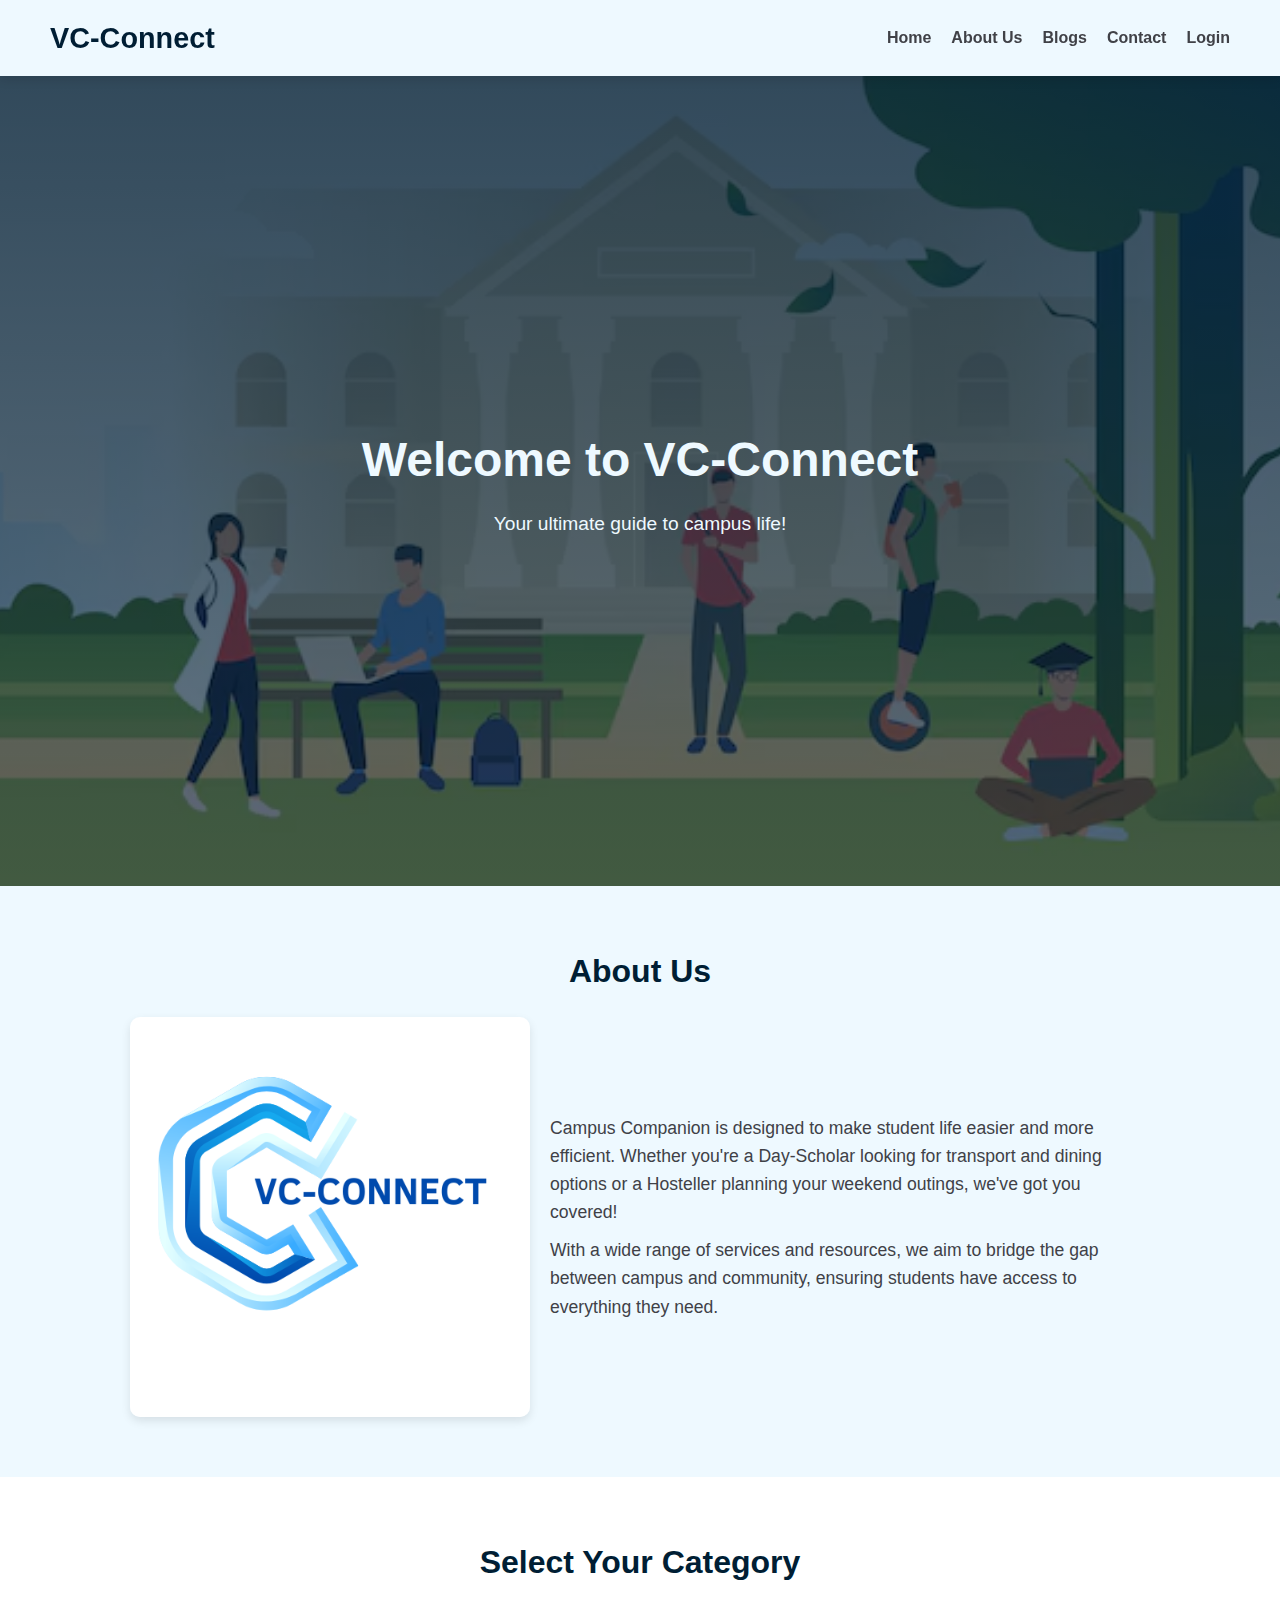
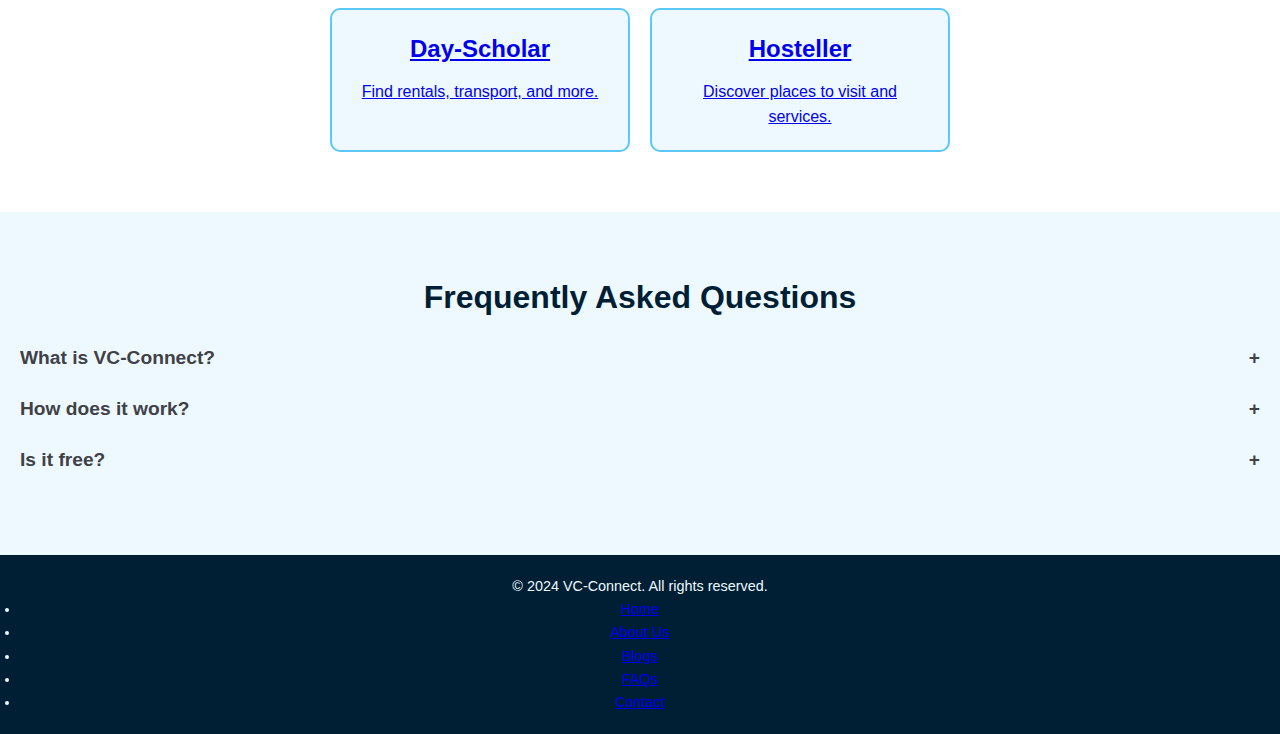
<file: index.html>
<!DOCTYPE html>
<html lang="en">
<head>
    <meta charset="UTF-8">
    <meta name="viewport" content="width=device-width, initial-scale=1.0">
    <title>VC-Connect</title>
    <link rel="stylesheet" href="styles.css">
    <link rel="stylesheet" href="https://cdnjs.cloudflare.com/ajax/libs/font-awesome/6.0.0/css/all.min.css">
    <link rel="shortcut icon" href="VC logo.png" type="image/x-icon">
</head>
<body>
    <!-- Navbar -->
    <header>
        <nav class="navbar">
            <div class="logo">
                <h1>VC-Connect</h1>
            </div> 
            <ul class="nav-links">
                <li><a href="index.html">Home</a></li>
                <li><a href="about-us.html">About Us</a></li>
                <li><a href="blogs.html">Blogs</a></li>
                <li><a href="contact-us.html">Contact</a></li>
                <li><a href="login.html">Login</a></li>
            </ul>
        </nav>
    </header>

    <!-- Hero Section -->
    <section id="home" class="hero">
        <div class="hero-content">
            <h1 class="fade-in">Welcome to VC-Connect</h1>
            <p>Your ultimate guide to campus life!</p>
        </div>
    </section>

    <!-- About Us Section -->
    <section id="about" class="about-us">
        <h2>About Us</h2>
        <div class="about-content">
            <img src="vc logo.png" alt="About Us Image">
            <div class="about-text">
                <p>
                    Campus Companion is designed to make student life easier and more efficient.
                    Whether you're a Day-Scholar looking for transport and dining options or a Hosteller
                    planning your weekend outings, we've got you covered!
                </p>
                <p>
                    With a wide range of services and resources, we aim to bridge the gap between
                    campus and community, ensuring students have access to everything they need.
                </p>
            </div>
        </div>
    </section>

    <!-- Features Section -->
    <section class="features">
        <h2>Select Your Category</h2>
        <div class="options-container">
            <a href="day-scholar.html" class="option">
                <h3>Day-Scholar</h3>
                <p>Find rentals, transport, and more.</p>
            </a>
            <a href="hosteller.html" class="option">
                <h3>Hosteller</h3>
                <p>Discover places to visit and services.</p>
            </a>
        </div>
    </section>
    

    <!-- FAQs Section -->
    <section id="faqs" class="faqs">
        <h2>Frequently Asked Questions</h2>
        <div class="faq-item">
            <h3 onclick="toggleFAQ(this)">What is VC-Connect? <span>+</span></h3>
            <p class="faq-answer">VC-Connect is a platform that helps students navigate their campus life efficiently.</p>
        </div>
        <div class="faq-item">
            <h3 onclick="toggleFAQ(this)">How does it work? <span>+</span></h3>
            <p class="faq-answer">Simply choose your category (Day-Scholar or Hosteller), and we’ll guide you to relevant resources.</p>
        </div>
        <div class="faq-item">
            <h3 onclick="toggleFAQ(this)">Is it free? <span>+</span></h3>
            <p class="faq-answer">Yes, Campus Companion is completely free for students.</p>
        </div>
    </section>

    <!-- Footer -->
    <footer>
        <p>&copy; 2024 VC-Connect. All rights reserved.</p>
        <ul>
            <li><a href="index.html">Home</a></li>
            <li><a href="about-us.html">About Us</a></li>
            <li><a href="blogs.html">Blogs</a></li>
            <li><a href="faqs.html">FAQs</a></li>
            <li><a href="contact.html">Contact</a></li>
        </ul>
    </footer>

    <script src="script.js"></script>
</body>
</html>
</file>
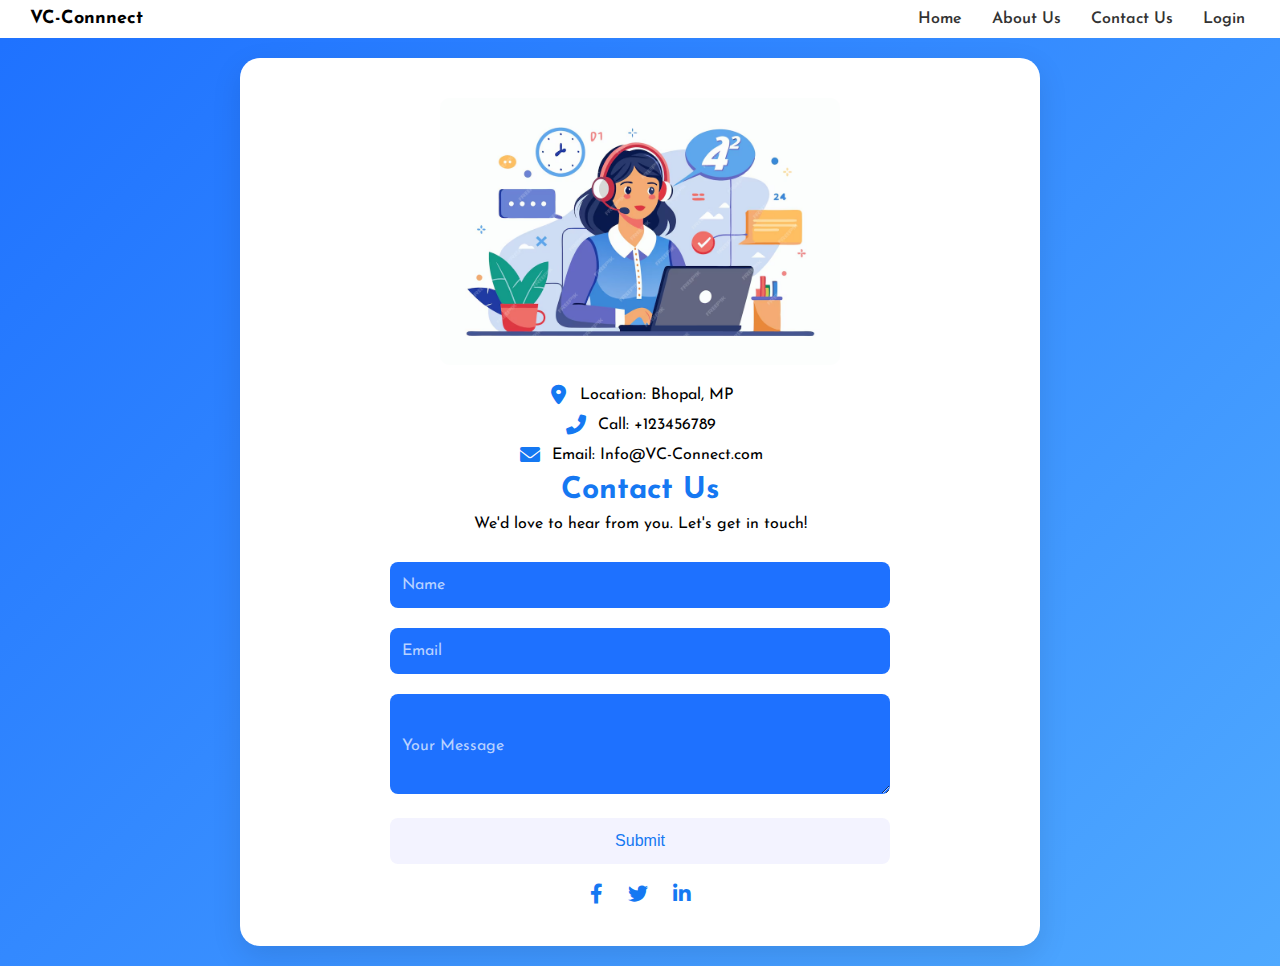
<file: contact-us.html>
<!DOCTYPE html>
<html lang="en">
<head>
    <meta charset="UTF-8">
    <meta name="viewport" content="width=device-width, initial-scale=1.0">
    <title>Contact Us - VC-Connect</title>
    <link rel="stylesheet" href="https://cdnjs.cloudflare.com/ajax/libs/font-awesome/6.0.0-beta3/css/all.min.css">
    <link href="https://fonts.googleapis.com/css2?family=Josefin+Sans:wght@600&display=swap" rel="stylesheet">
    <link rel="shortcut icon" href="vc logo.png" type="image/x-icon">
    <link rel="stylesheet" href="contact-us.css">
</head>
<body>
    <header class="header">
        <nav class="navbar">
            <div class="logo-container">
                
                <div class="logo-text">VC-Connnect</div>
            </div>
            <div class="menu-toggle">
                <div class="hamburger"></div>
            </div>
            <ul class="nav-list">
                <li class="nav-item"><a href="index.html">Home</a></li>
                <li class="nav-item"><a href="about-us.html">About Us</a></li>
                <li class="nav-item"><a href="contact-us.html">Contact Us</a></li>
                <li class="nav-item"><a href="login.html">Login</a></li>
            </ul>
        </nav>
    </header>

    <div class="container">
        <div class="contact-card">
            <div class="contact-illustration">
                <img src="customer-support-illustration.avif" alt="Contact Us Illustration">
                <div class="contact-info-bottom">
                    <p><i class="fas fa-map-marker-alt"></i> Location: Bhopal, MP</p>
                    <p><i class="fas fa-phone-alt"></i> Call: +123456789</p>
                    <p><i class="fas fa-envelope"></i> Email: Info@VC-Connect.com</p>
                </div>
            </div>
            <div class="contact-form">
                <h2>Contact Us</h2>
                <p>We'd love to hear from you. Let's get in touch!</p>
                <div class="input-container">
                    <input type="text" id="name" required>
                    <label for="name">Name</label>
                </div>
                <div class="input-container">
                    <input type="email" id="email" required>
                    <label for="email">Email</label>
                </div>
                <div class="input-container">
                    <textarea id="message" rows="4" required></textarea>
                    <label for="message">Your Message</label>
                </div>
                <button type="submit">Submit</button>
                <div class="social-media">
                    <a href="#"><i class="fab fa-facebook-f"></i></a>
                    <a href="#"><i class="fab fa-twitter"></i></a>
                    <a href="#"><i class="fab fa-linkedin-in"></i></a>
                </div>
            </div>
        </div>
    </div>


    <script src="contact-us.js"></script>
</body>
</html>
</file>
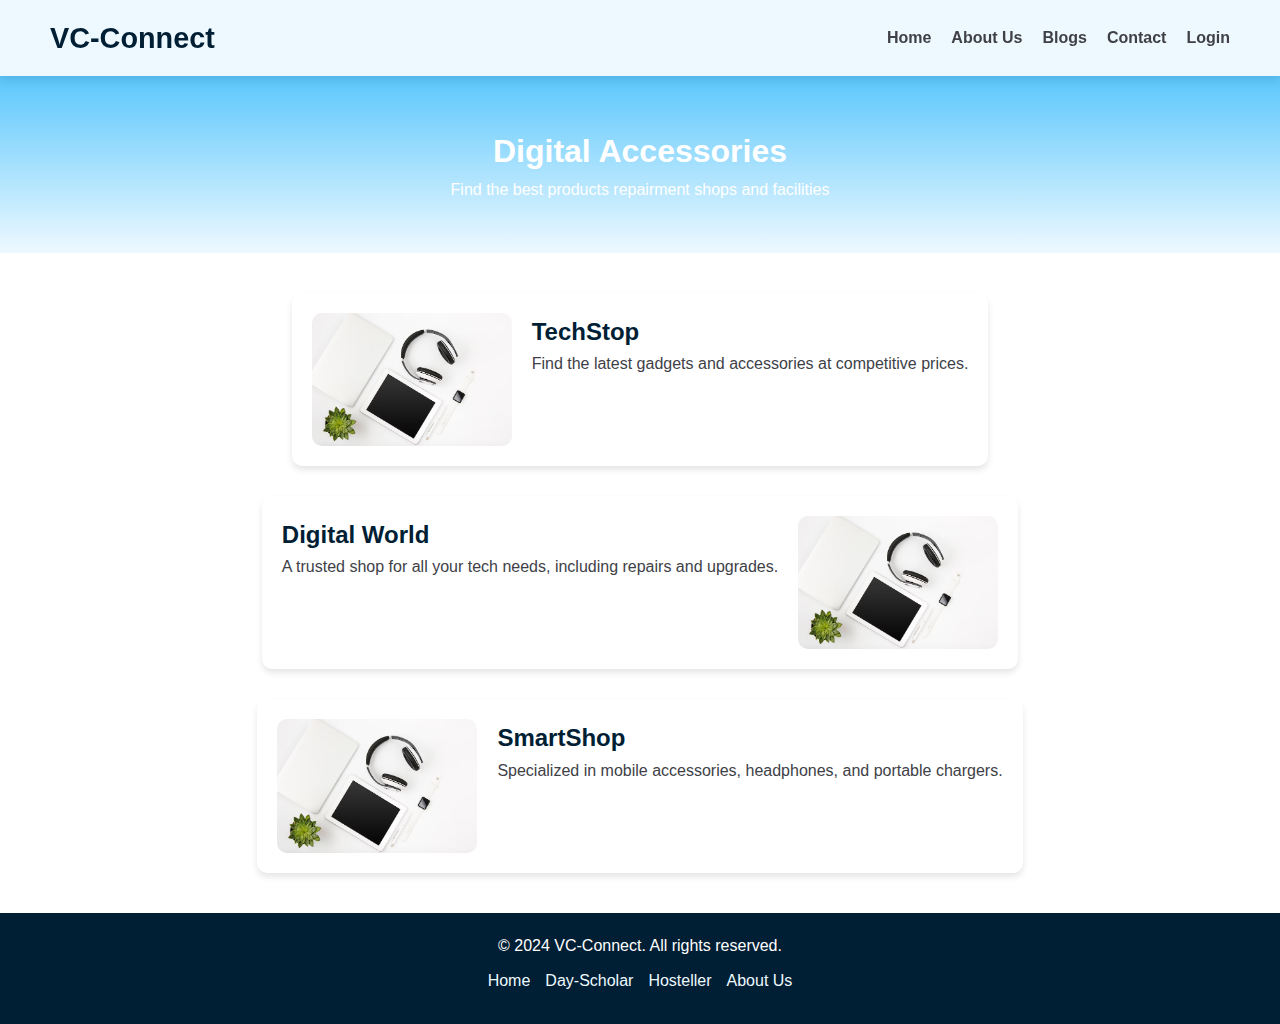
<file: da.html>
<!DOCTYPE html>
<html lang="en">
<head>
    <meta charset="UTF-8">
    <meta name="viewport" content="width=device-width, initial-scale=1.0">
    <title>Nearest Hotels</title>
    <link rel="stylesheet" href="nht.css">
    <link rel="shortcut icon" href="VC logo.png" type="image/x-icon">
</head>
<body>
    <header>
        <nav class="navbar">
            <div class="logo">
                <h1>VC-Connect</h1>
            </div>
            <ul class="nav-links">
                <li><a href="index.html">Home</a></li>
                <li><a href="about-us.html">About Us</a></li>
                <li><a href="blogs.html">Blogs</a></li>
                <li><a href="contact.html">Contact</a></li>
                <li><a href="login.html">Login</a></li>
            </ul>
        </nav>
    </header>


    <main>
        <section class="page-header">
            <h1>Digital Accessories</h1>
            <p>Find the best products repairment shops and facilities</p>
        </section>

        <section class="content-section">
            <div class="info-box">
                <img src="da1.avif" alt="Accessories Shop 1">
                <div class="info-text">
                    <h3>TechStop</h3>
                    <p>Find the latest gadgets and accessories at competitive prices.</p>
                </div>
            </div>
        
            <div class="info-box reverse">
                <img src="da1.avif" alt="Accessories Shop 2">
                <div class="info-text">
                    <h3>Digital World</h3>
                    <p>A trusted shop for all your tech needs, including repairs and upgrades.</p>
                </div>
            </div>
        
            <div class="info-box">
                <img src="da1.avif" alt="Accessories Shop 3">
                <div class="info-text">
                    <h3>SmartShop</h3>
                    <p>Specialized in mobile accessories, headphones, and portable chargers.</p>
                </div>
            </div>
        </section>
        
    </main>

    <footer>
        <p>&copy; 2024 VC-Connect. All rights reserved.</p>
        <nav>
            <ul>
                <li><a href="index.html">Home</a></li>
                <li><a href="day-scholar.html">Day-Scholar</a></li>
                <li><a href="hosteller.html">Hosteller</a></li>
                <li><a href="about-us.html">About Us</a></li>
            </ul>
        </nav>
    </footer>
</body>
</html>
</file>
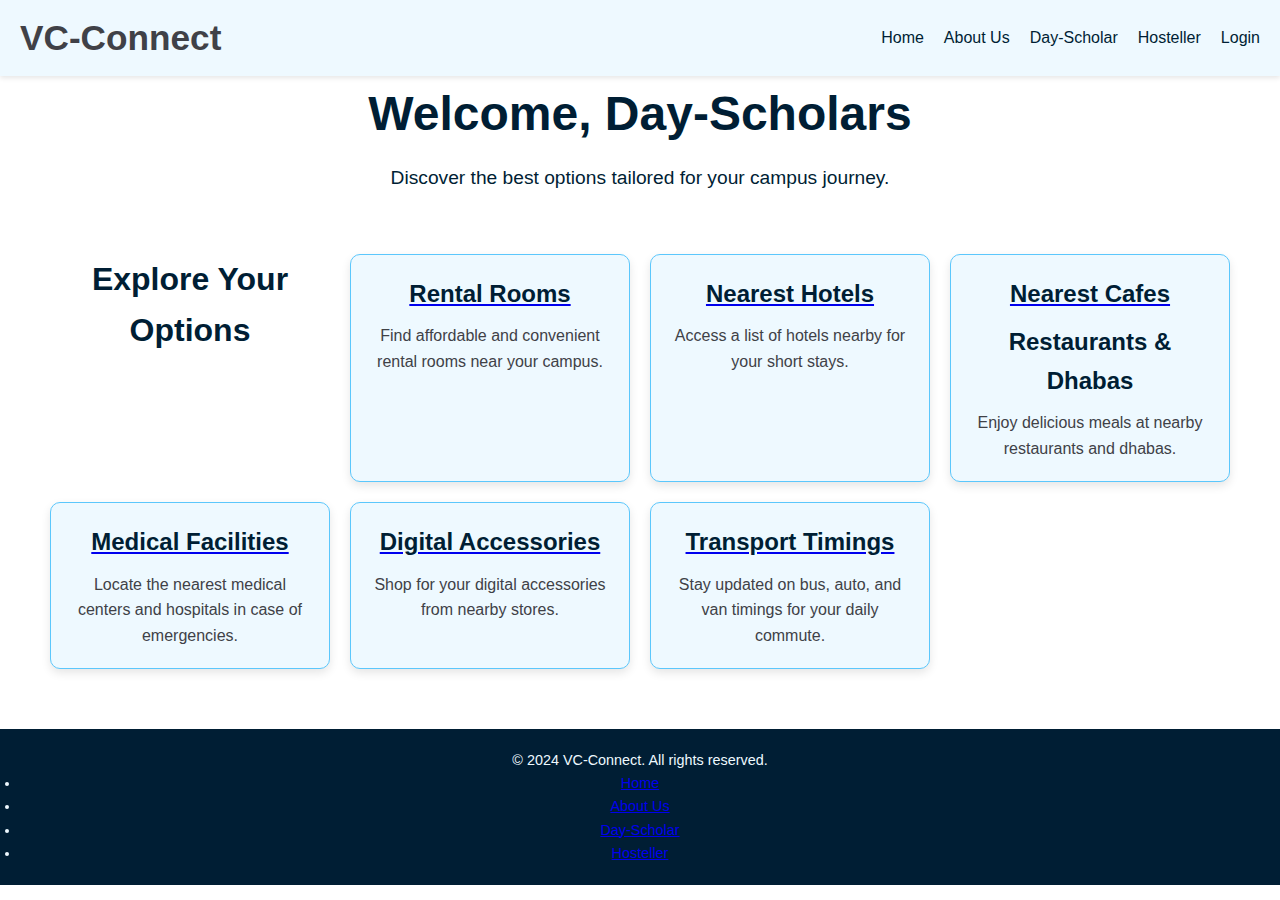
<file: day-scholar.html>
<!DOCTYPE html>
<html lang="en">
<head>
    <meta charset="UTF-8">
    <meta name="viewport" content="width=device-width, initial-scale=1.0">
    <title>Day-Scholar</title>
    <link rel="stylesheet" href="ds.css">
    <link rel="shortcut icon" href="VC logo.png" type="image/x-icon">
</head>
<body>
    <!-- Navbar -->
    <nav class="navbar">
        <div class="logo">
            <h1>VC-Connect</h1>
        </div>
        <ul class="nav-links">
            <li><a href="index.html">Home</a></li>
            <li><a href="about-us.html">About Us</a></li>
            <li><a href="day-scholar.html">Day-Scholar</a></li>
            <li><a href="hosteller.html">Hosteller</a></li>
            <li><a href="login.html">Login</a></li>
        </ul>
    </nav>

    <!-- Header -->
    <header class="hero">
        <h1>Welcome, Day-Scholars</h1>
        <p>Discover the best options tailored for your campus journey.</p>
    </header>

    <!-- Content -->
    <section class="options">
        <div class="container">
            <h2>Explore Your Options</h2>
            <div class="card">
                <a href="rent.html"><h3>Rental Rooms</h3></a>
                <p>Find affordable and convenient rental rooms near your campus.</p>
            </div>
            <div class="card">
                <a href="nht.html"><h3>Nearest Hotels</h3></a>
                <p>Access a list of hotels nearby for your short stays.</p>
            </div>
            <div class="card">
                <a href="r&d.html"><h3>Nearest Cafes</h3></a><h3>Restaurants & Dhabas</h3>
                <p>Enjoy delicious meals at nearby restaurants and dhabas.</p>
            </div>
            <div class="card">
                <a href="m&h.html"><h3>Medical Facilities</h3></a>
                <p>Locate the nearest medical centers and hospitals in case of emergencies.</p>
            </div>
            <div class="card">
                <a href="da.html"><h3>Digital Accessories</h3></a>
                <p>Shop for your digital accessories from nearby stores.</p>
            </div>
            <div class="card">
                <a href="transport.html"><h3>Transport Timings</h3></a>
                <p>Stay updated on bus, auto, and van timings for your daily commute.</p>
            </div>
        </div>
    </section>

    <!-- Footer -->
    <footer>
        <p>© 2024 VC-Connect. All rights reserved.</p>
        <ul>
            <li><a href="index.html">Home</a></li>
            <li><a href="about-us.html">About Us</a></li>
            <li><a href="day-scholar.html">Day-Scholar</a></li>
            <li><a href="hosteller.html">Hosteller</a></li>
            
        </ul>
    </footer>
</body>
</html>
</file>
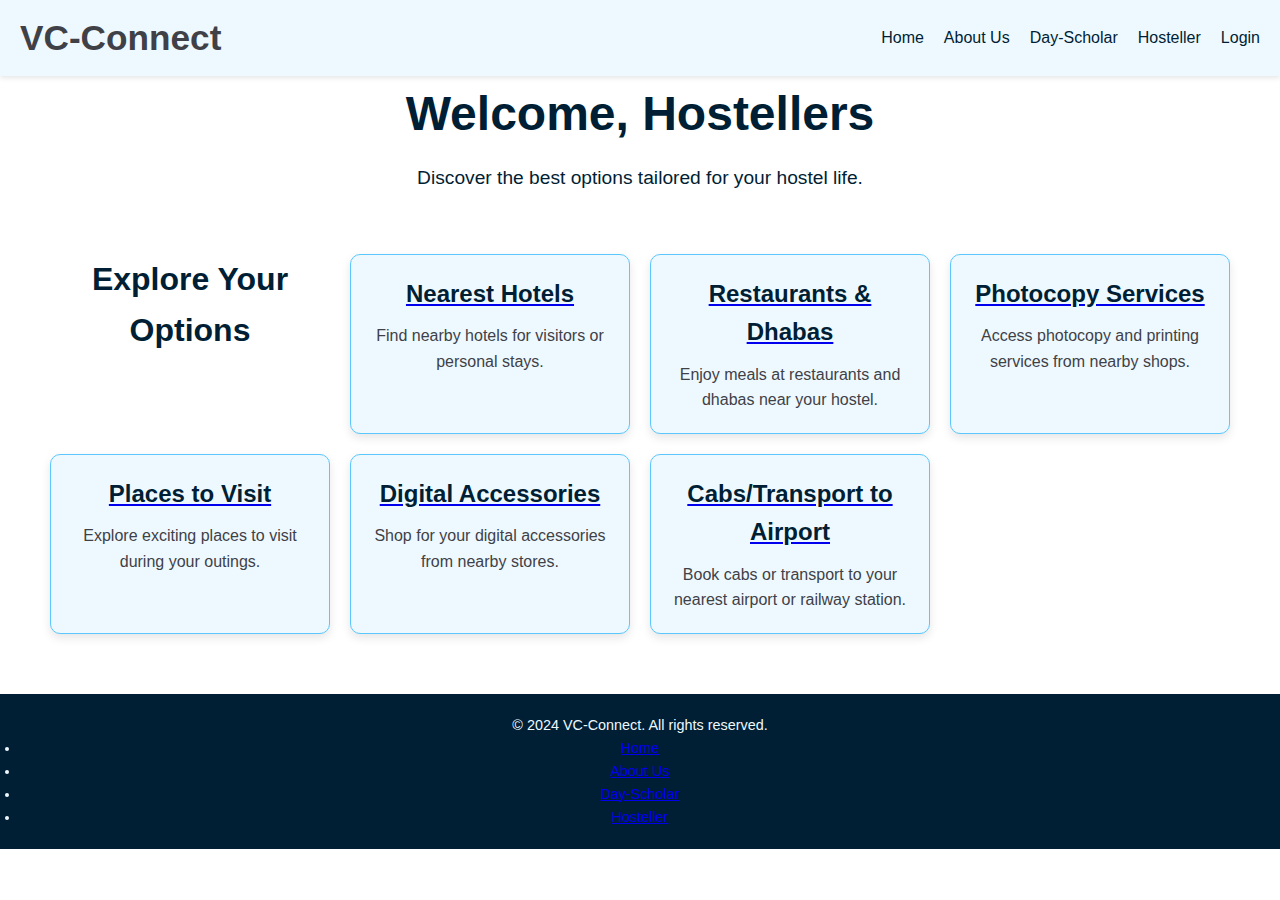
<file: hosteller.html>
<!DOCTYPE html>
<html lang="en">
<head>
    <meta charset="UTF-8">
    <meta name="viewport" content="width=device-width, initial-scale=1.0">
    <title>Hosteller</title>
    <link rel="stylesheet" href="hss.css">
    <link rel="shortcut icon" href="VC logo.png" type="image/x-icon">
</head>
<body>
    <!-- Navbar -->
    <nav class="navbar">
        <div class="logo">
            <h1>VC-Connect</h1>
        </div>
        <ul class="nav-links">
            <li><a href="index.html">Home</a></li>
            <li><a href="about-us.html">About Us</a></li>
            <li><a href="day-scholar.html">Day-Scholar</a></li>
            <li><a href="hosteller.html">Hosteller</a></li>
            <li><a href="login.html">Login</a></li>
        </ul>
    </nav>

    <!-- Header -->
    <header class="hero">
        <h1>Welcome, Hostellers</h1>
        <p>Discover the best options tailored for your hostel life.</p>
    </header>

    <!-- Content -->
    <section class="options">
        <div class="container">
            <h2>Explore Your Options</h2>
            <div class="card">
                <a href="nht.html"><h3>Nearest Hotels</h3></a>
                <p>Find nearby hotels for visitors or personal stays.</p>
            </div>
            <div class="card">
                <a href="r&d.html"><h3>Restaurants & Dhabas</h3></a>
                <p>Enjoy meals at restaurants and dhabas near your hostel.</p>
            </div>
            <div class="card">
                <a href="ps.html"><h3>Photocopy Services</h3></a>
                <p>Access photocopy and printing services from nearby shops.</p>
            </div>
            <div class="card">
                <a href="ptv.html"><h3>Places to Visit</h3></a>
                <p>Explore exciting places to visit during your outings.</p>
            </div>
            <div class="card">
                <a href="da.html"><h3>Digital Accessories</h3></a>
                <p>Shop for your digital accessories from nearby stores.</p>
            </div>
            <div class="card">
                <a href="transport.html"><h3>Cabs/Transport to Airport</h3></a>
                <p>Book cabs or transport to your nearest airport or railway station.</p>
            </div>
        </div>
    </section>

    <!-- Footer -->
    <footer>
        <p>© 2024 VC-Connect. All rights reserved.</p>
        <ul>
            <li><a href="index.html">Home</a></li>
            <li><a href="about-us.html">About Us</a></li>
            <li><a href="day-scholar.html">Day-Scholar</a></li>
            <li><a href="hosteller.html">Hosteller</a></li>
            
        </ul>
    </footer>
</body>
</html>
</file>
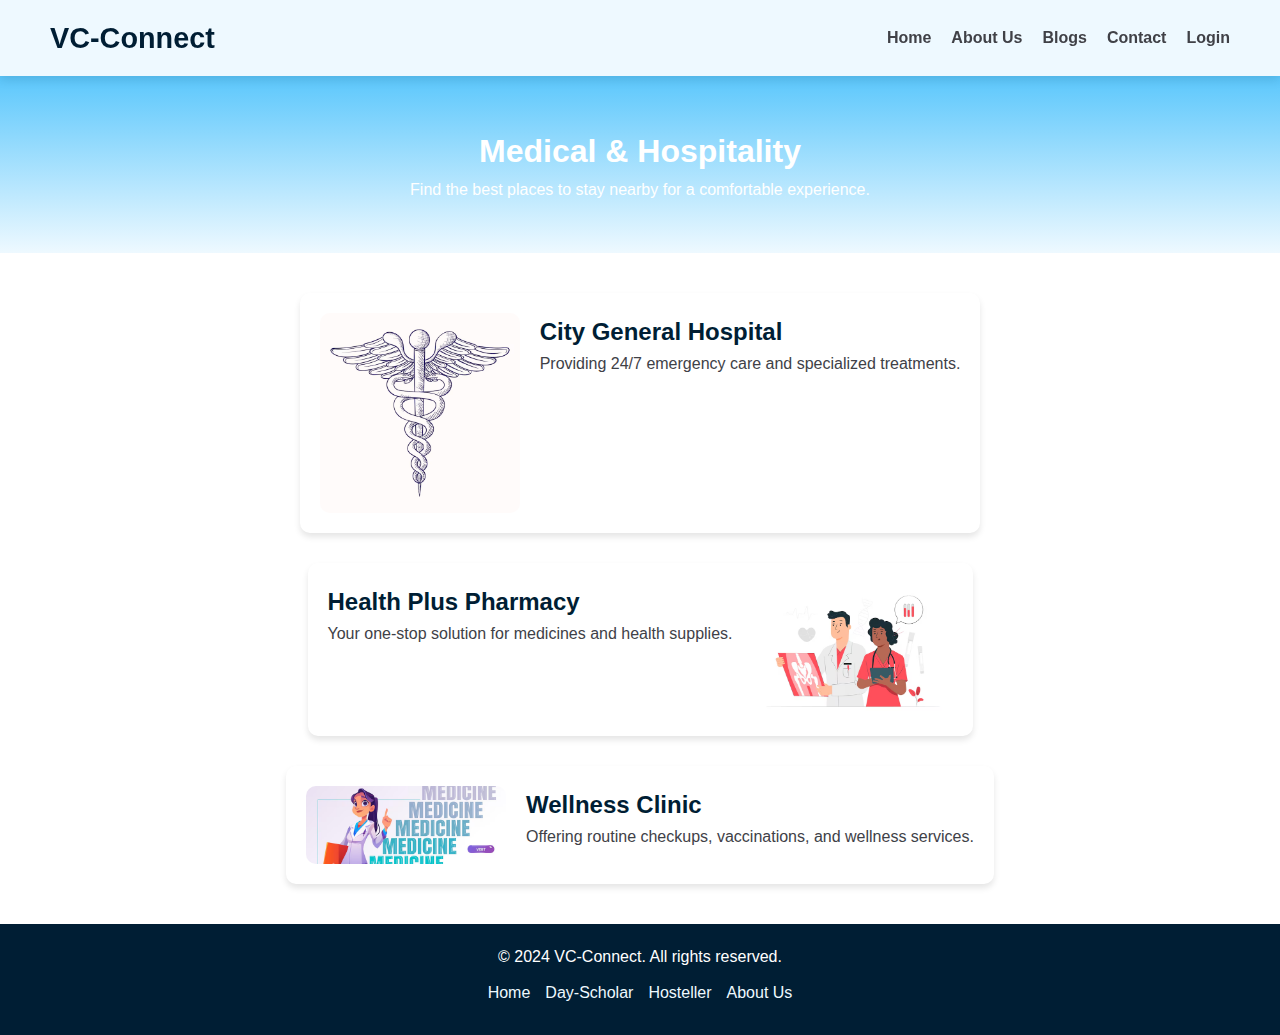
<file: m&h.html>
<!DOCTYPE html>
<html lang="en">
<head>
    <meta charset="UTF-8">
    <meta name="viewport" content="width=device-width, initial-scale=1.0">
    <title>Medical & Hospitality</title>
    <link rel="stylesheet" href="nht.css">
    <link rel="shortcut icon" href="VC logo.png" type="image/x-icon">
</head>
<body>
    <header>
        <nav class="navbar">
            <div class="logo">
                <h1>VC-Connect</h1>
            </div>
            <ul class="nav-links">
                <li><a href="index.html">Home</a></li>
                <li><a href="about-us.html">About Us</a></li>
                <li><a href="blogs.html">Blogs</a></li>
                <li><a href="contact.html">Contact</a></li>
                <li><a href="login.html">Login</a></li>
            </ul>
        </nav>
    </header>


    <main>
        <section class="page-header">
            <h1>Medical & Hospitality</h1>
            <p>Find the best places to stay nearby for a comfortable experience.</p>
        </section>

        <section class="content-section">
            <div class="info-box">
                <img src="medical1.avif" alt="Hospital 1">
                <div class="info-text">
                    <h3>City General Hospital</h3>
                    <p>Providing 24/7 emergency care and specialized treatments.</p>
                </div>
            </div>
        
            <div class="info-box reverse">
                <img src="medic2.avif" alt="Medical Store">
                <div class="info-text">
                    <h3>Health Plus Pharmacy</h3>
                    <p>Your one-stop solution for medicines and health supplies.</p>
                </div>
            </div>
        
            <div class="info-box">
                <img src="medic3.avif" alt="Clinic">
                <div class="info-text">
                    <h3>Wellness Clinic</h3>
                    <p>Offering routine checkups, vaccinations, and wellness services.</p>
                </div>
            </div>
        </section>
        
    </main>

    <footer>
        <p>&copy; 2024 VC-Connect. All rights reserved.</p>
        <nav>
            <ul>
                <li><a href="index.html">Home</a></li>
                <li><a href="day-scholar.html">Day-Scholar</a></li>
                <li><a href="hosteller.html">Hosteller</a></li>
                <li><a href="about-us.html">About Us</a></li>
            </ul>
        </nav>
    </footer>
</body>
</html>
</file>
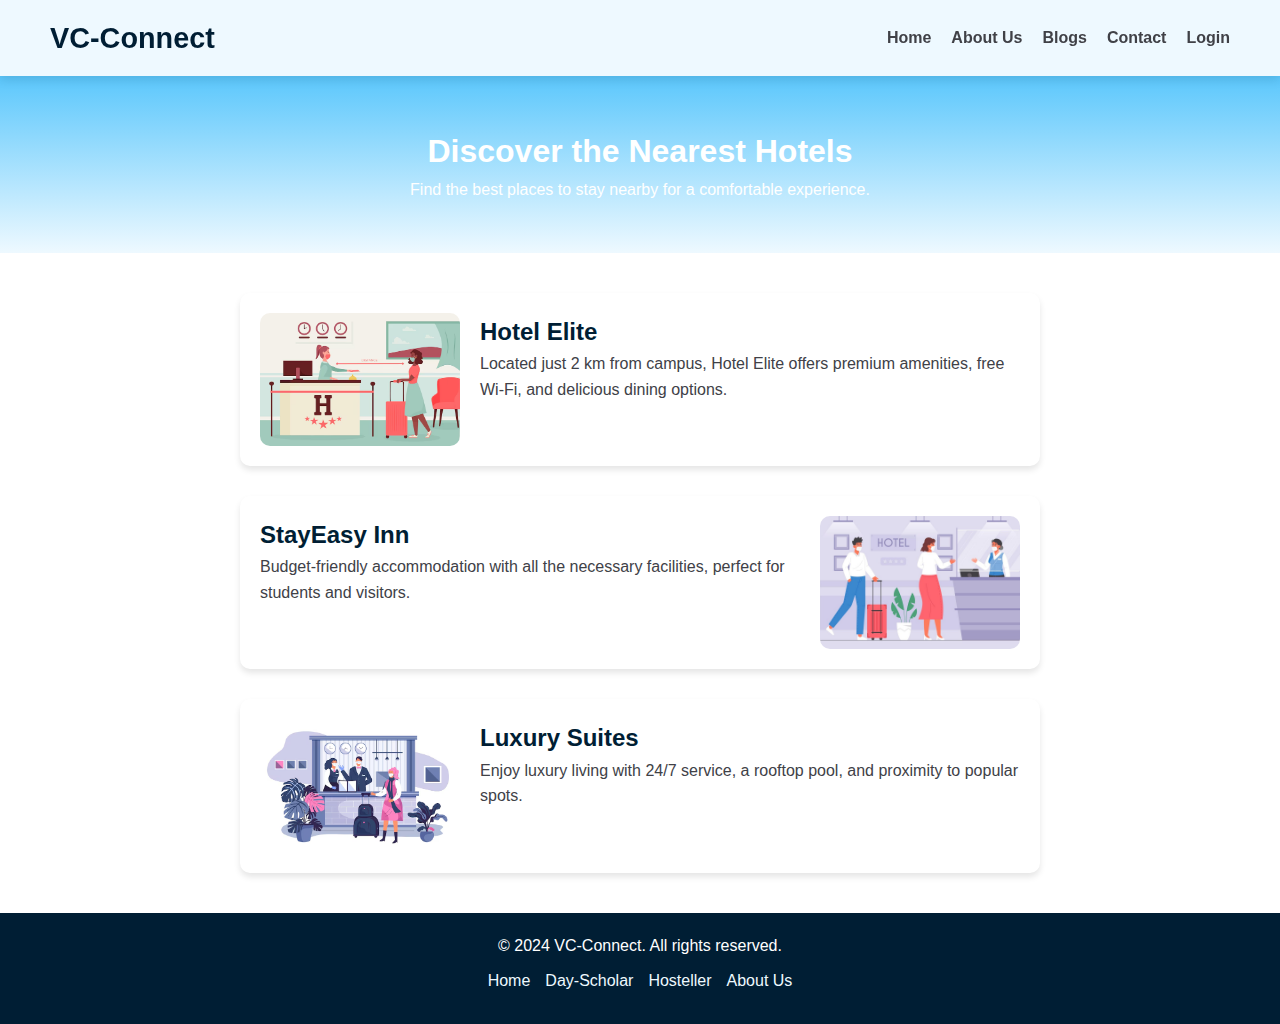
<file: nht.html>
<!DOCTYPE html>
<html lang="en">
<head>
    <meta charset="UTF-8">
    <meta name="viewport" content="width=device-width, initial-scale=1.0">
    <title>Nearest Hotels</title>
    <link rel="stylesheet" href="nht.css">
    <link rel="shortcut icon" href="VC logo.png" type="image/x-icon">
</head>
<body>
    <header>
        <nav class="navbar">
            <div class="logo">
                <h1>VC-Connect</h1>
            </div>
            <ul class="nav-links">
                <li><a href="index.html">Home</a></li>
                <li><a href="about-us.html">About Us</a></li>
                <li><a href="blogs.html">Blogs</a></li>
                <li><a href="contact.html">Contact</a></li>
                <li><a href="login.html">Login</a></li>
            </ul>
        </nav>
    </header>


    <main>
        <section class="page-header">
            <h1>Discover the Nearest Hotels</h1>
            <p>Find the best places to stay nearby for a comfortable experience.</p>
        </section>

        <section class="content-section">
            <div class="info-box">
                <img src="hotel1.avif" alt="Hotel 1">
                <div class="info-text">
                    <h3>Hotel Elite</h3>
                    <p>Located just 2 km from campus, Hotel Elite offers premium amenities, free Wi-Fi, and delicious dining options.</p>
                </div>
            </div>

            <div class="info-box reverse">
                <img src="hotel2.jpg" alt="Hotel 2">
                <div class="info-text">
                    <h3>StayEasy Inn</h3>
                    <p>Budget-friendly accommodation with all the necessary facilities, perfect for students and visitors.</p>
                </div>
            </div>

            <div class="info-box">
                <img src="hotel 3.avif" alt="Hotel 3">
                <div class="info-text">
                    <h3>Luxury Suites</h3>
                    <p>Enjoy luxury living with 24/7 service, a rooftop pool, and proximity to popular spots.</p>
                </div>
            </div>
        </section>
    </main>

    <footer>
        <p>&copy; 2024 VC-Connect. All rights reserved.</p>
        <nav>
            <ul>
                <li><a href="index.html">Home</a></li>
                <li><a href="day-scholar.html">Day-Scholar</a></li>
                <li><a href="hosteller.html">Hosteller</a></li>
                <li><a href="about-us.html">About Us</a></li>
            </ul>
        </nav>
    </footer>
</body>
</html>
</file>
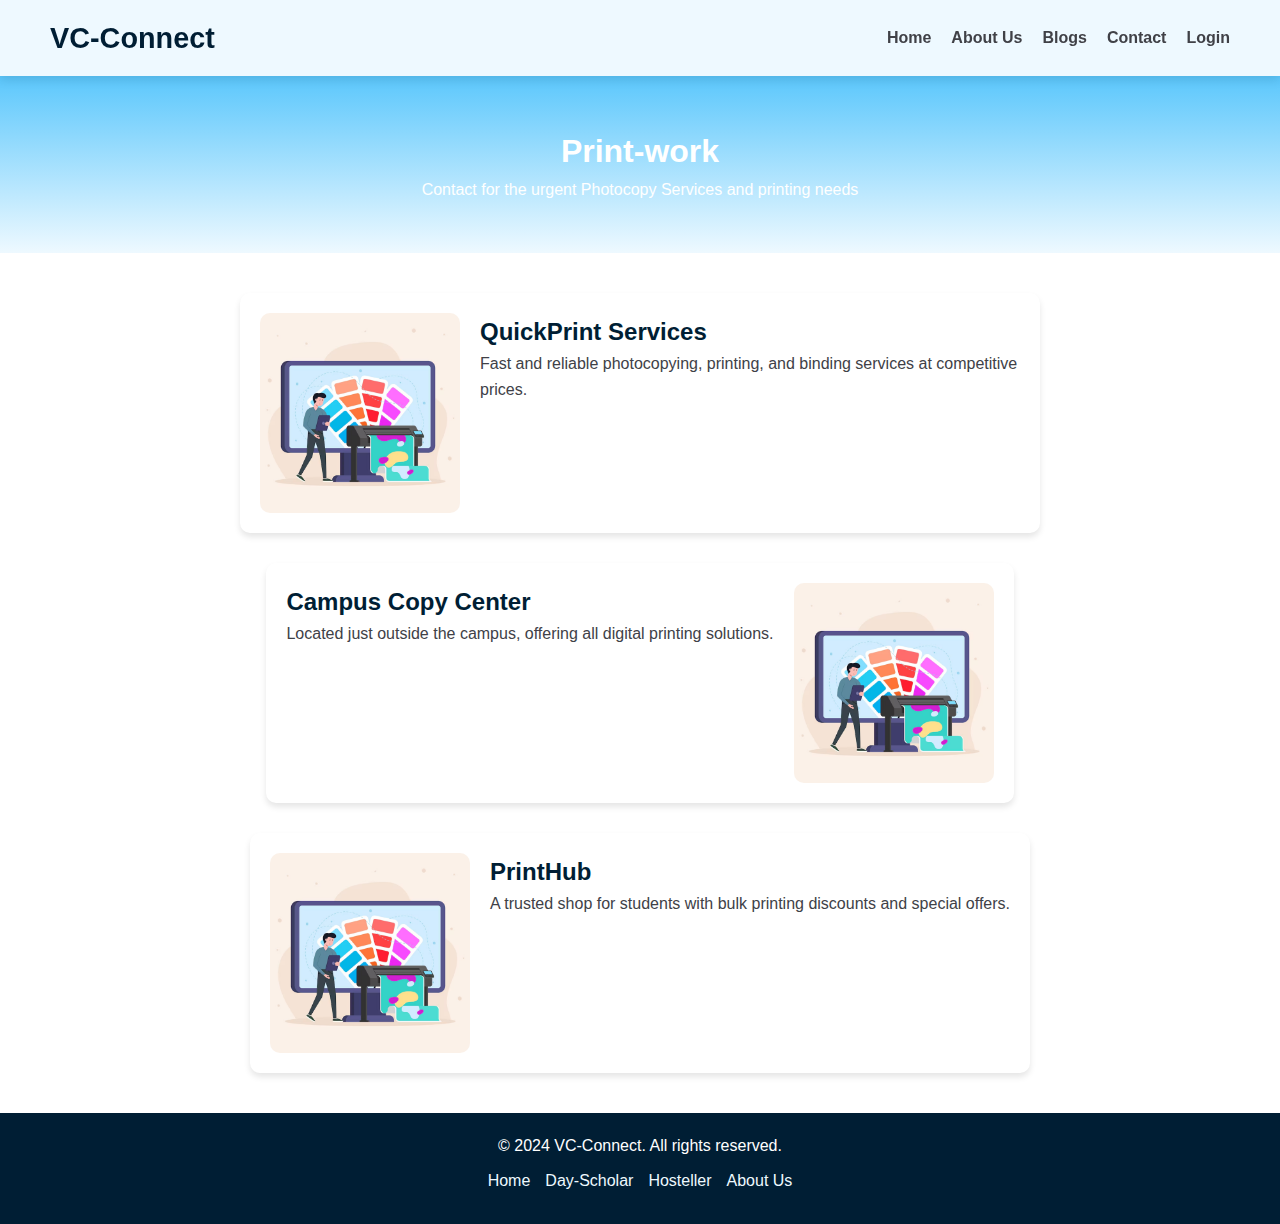
<file: ps.html>
<!DOCTYPE html>
<html lang="en">
<head>
    <meta charset="UTF-8">
    <meta name="viewport" content="width=device-width, initial-scale=1.0">
    <title>Photocopy Services</title>
    <link rel="stylesheet" href="nht.css">
    <link rel="shortcut icon" href="VC logo.png" type="image/x-icon">
</head>
<body>
    <header>
        <nav class="navbar">
            <div class="logo">
                <h1>VC-Connect</h1>
            </div>
            <ul class="nav-links">
                <li><a href="index.html">Home</a></li>
                <li><a href="about-us.html">About Us</a></li>
                <li><a href="blogs.html">Blogs</a></li>
                <li><a href="contact.html">Contact</a></li>
                <li><a href="login.html">Login</a></li>
            </ul>
        </nav>
    </header>


    <main>
        <section class="page-header">
            <h1>Print-work</h1>
            <p>Contact for the urgent Photocopy Services and printing needs</p>
        </section>

        <section class="content-section">
            <div class="info-box">
                <img src="print1.avif" alt="Photocopy Shop 1">
                <div class="info-text">
                    <h3>QuickPrint Services</h3>
                    <p>Fast and reliable photocopying, printing, and binding services at competitive prices.</p>
                </div>
            </div>
        
            <div class="info-box reverse">
                <img src="print1.avif" alt="Photocopy Shop 2">
                <div class="info-text">
                    <h3>Campus Copy Center</h3>
                    <p>Located just outside the campus, offering all digital printing solutions.</p>
                </div>
            </div>
        
            <div class="info-box">
                <img src="print1.avif" alt="Photocopy Shop 3">
                <div class="info-text">
                    <h3>PrintHub</h3>
                    <p>A trusted shop for students with bulk printing discounts and special offers.</p>
                </div>
            </div>
        </section>
        
    </main>

    <footer>
        <p>&copy; 2024 VC-Connect. All rights reserved.</p>
        <nav>
            <ul>
                <li><a href="index.html">Home</a></li>
                <li><a href="day-scholar.html">Day-Scholar</a></li>
                <li><a href="hosteller.html">Hosteller</a></li>
                <li><a href="about-us.html">About Us</a></li>
            </ul>
        </nav>
    </footer>
</body>
</html>
</file>
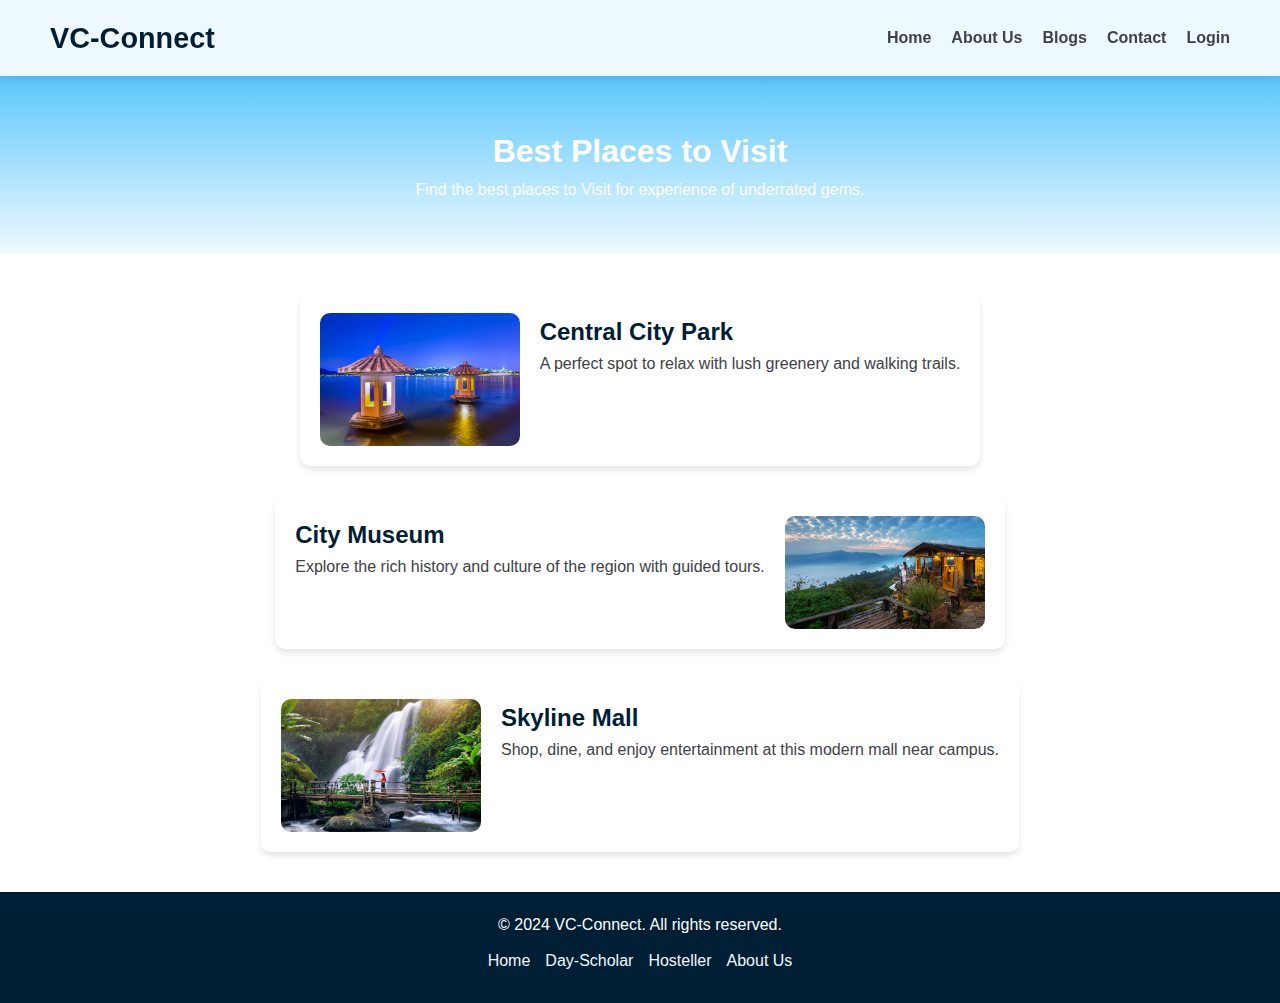
<file: ptv.html>
<!DOCTYPE html>
<html lang="en">
<head>
    <meta charset="UTF-8">
    <meta name="viewport" content="width=device-width, initial-scale=1.0">
    <title>Places to Visit</title>
    <link rel="stylesheet" href="nht.css">
    <link rel="shortcut icon" href="VC logo.png" type="image/x-icon">
</head>
<body>
    <header>
        <nav class="navbar">
            <div class="logo">
                <h1>VC-Connect</h1>
            </div>
            <ul class="nav-links">
                <li><a href="index.html">Home</a></li>
                <li><a href="about-us.html">About Us</a></li>
                <li><a href="blogs.html">Blogs</a></li>
                <li><a href="contact.html">Contact</a></li>
                <li><a href="login.html">Login</a></li>
            </ul>
        </nav>
    </header>


    <main>
        <section class="page-header">
            <h1>Best Places to Visit</h1>
            <p>Find the best places to Visit for experience of underrated gems.</p>
        </section>

        <section class="content-section">
            <div class="info-box">
                <img src="ptv1.avif" alt="Park">
                <div class="info-text">
                    <h3>Central City Park</h3>
                    <p>A perfect spot to relax with lush greenery and walking trails.</p>
                </div>
            </div>
        
            <div class="info-box reverse">
                <img src="ptv2.avif" alt="Museum">
                <div class="info-text">
                    <h3>City Museum</h3>
                    <p>Explore the rich history and culture of the region with guided tours.</p>
                </div>
            </div>
        
            <div class="info-box">
                <img src="ptv3.avif" alt="Shopping Mall">
                <div class="info-text">
                    <h3>Skyline Mall</h3>
                    <p>Shop, dine, and enjoy entertainment at this modern mall near campus.</p>
                </div>
            </div>
        </section>
        
    </main>

    <footer>
        <p>&copy; 2024 VC-Connect. All rights reserved.</p>
        <nav>
            <ul>
                <li><a href="index.html">Home</a></li>
                <li><a href="day-scholar.html">Day-Scholar</a></li>
                <li><a href="hosteller.html">Hosteller</a></li>
                <li><a href="about-us.html">About Us</a></li>
            </ul>
        </nav>
    </footer>
</body>
</html>
</file>
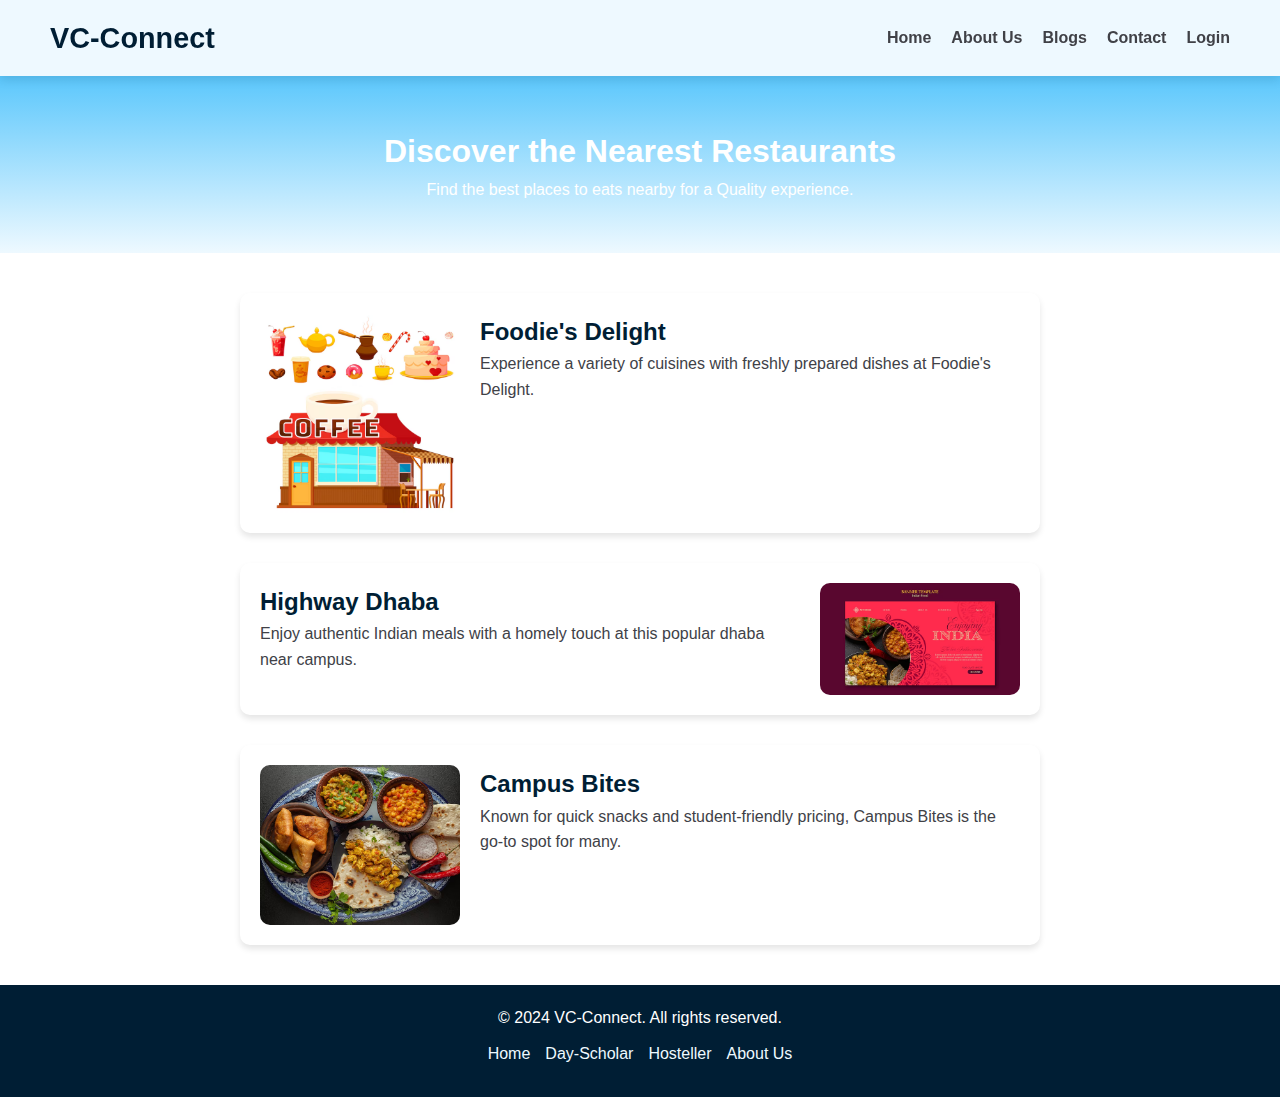
<file: r&d.html>
<!DOCTYPE html>
<html lang="en">
<head>
    <meta charset="UTF-8">
    <meta name="viewport" content="width=device-width, initial-scale=1.0">
    <title>Restaurants</title>
    <link rel="stylesheet" href="nht.css">
    <link rel="shortcut icon" href="VC logo.png" type="image/x-icon">
</head>
<body>
    <header>
        <nav class="navbar">
            <div class="logo">
                <h1>VC-Connect</h1>
            </div>
            <ul class="nav-links">
                <li><a href="index.html">Home</a></li>
                <li><a href="about-us.html">About Us</a></li>
                <li><a href="blogs.html">Blogs</a></li>
                <li><a href="contact.html">Contact</a></li>
                <li><a href="login.html">Login</a></li>
            </ul>
        </nav>
    </header>

    <main>
        <section class="page-header">
            <h1>Discover the Nearest Restaurants</h1>
            <p>Find the best places to eats nearby for a Quality experience.</p>
        </section>
    <section class="content-section">
        <div class="info-box">
            <img src="cafe1.avif" alt="Restaurant 1">
            <div class="info-text">
                <h3>Foodie's Delight</h3>
                <p>Experience a variety of cuisines with freshly prepared dishes at Foodie's Delight.</p>
            </div>
        </div>
    
        <div class="info-box reverse">
            <img src="dhaba1.avif" alt="Dhaba 1">
            <div class="info-text">
                <h3>Highway Dhaba</h3>
                <p>Enjoy authentic Indian meals with a homely touch at this popular dhaba near campus.</p>
            </div>
        </div>
    
        <div class="info-box">
            <img src="dhaba 2.avif" alt="Restaurant 2">
            <div class="info-text">
                <h3>Campus Bites</h3>
                <p>Known for quick snacks and student-friendly pricing, Campus Bites is the go-to spot for many.</p>
            </div>
        </div>
    </section>
    
    </main>

    <footer>
        <p>&copy; 2024 VC-Connect. All rights reserved.</p>
        <nav>
            <ul>
                <li><a href="index.html">Home</a></li>
                <li><a href="day-scholar.html">Day-Scholar</a></li>
                <li><a href="hosteller.html">Hosteller</a></li>
                <li><a href="about-us.html">About Us</a></li>
            </ul>
        </nav>
    </footer>
</body>
</html>
</file>
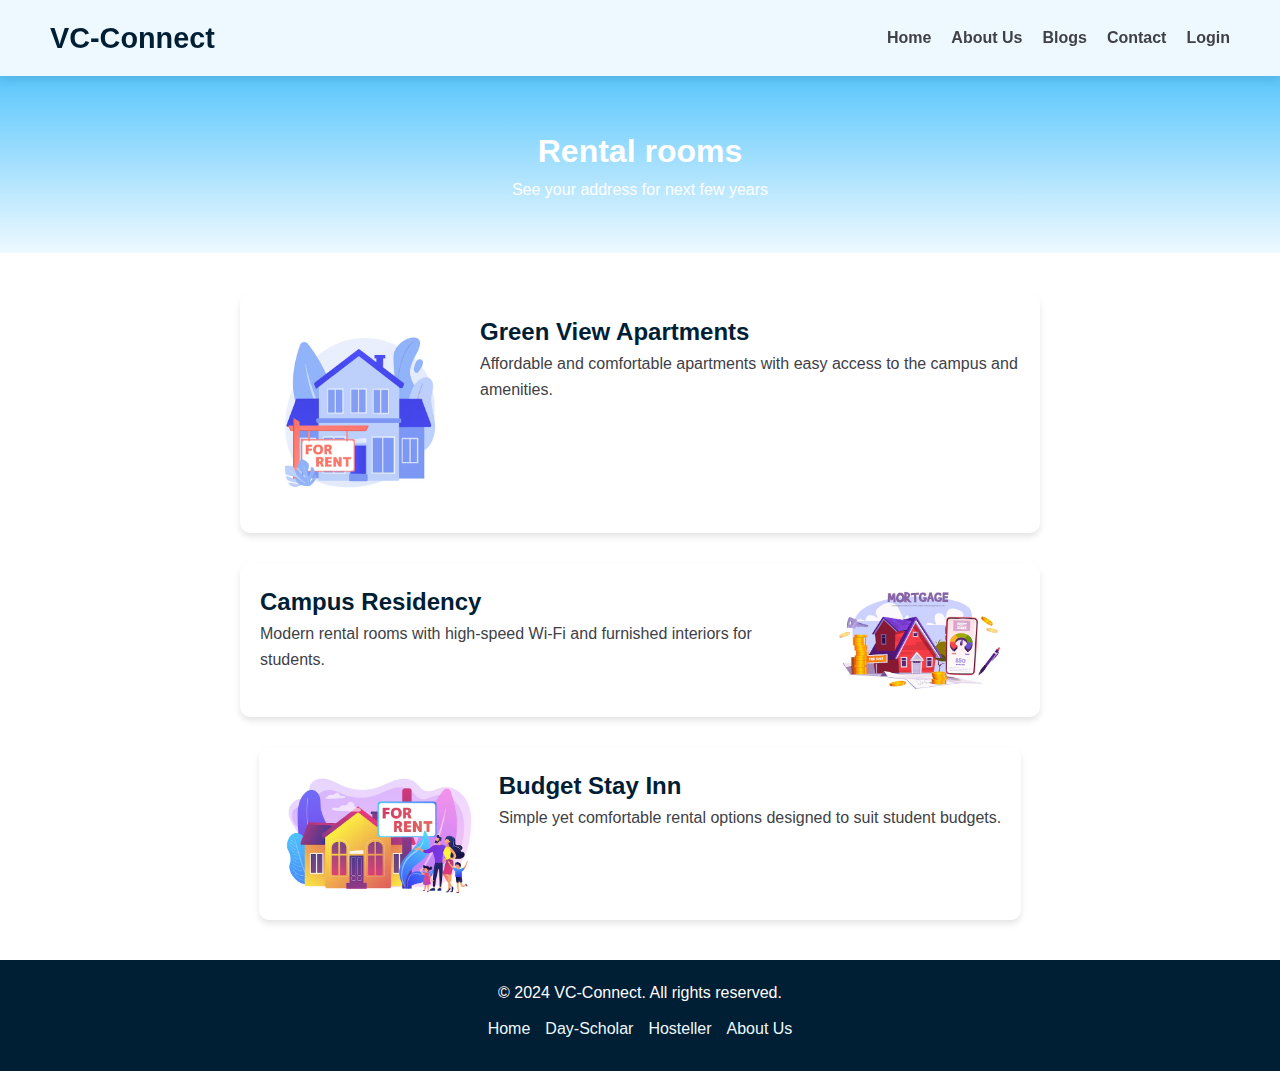
<file: rent.html>
<!DOCTYPE html>
<html lang="en">
<head>
    <meta charset="UTF-8">
    <meta name="viewport" content="width=device-width, initial-scale=1.0">
    <title>Nearest Hotels</title>
    <link rel="stylesheet" href="nht.css">
    <link rel="shortcut icon" href="VC logo.png" type="image/x-icon">
</head>
<body>
    <header>
        <nav class="navbar">
            <div class="logo">
                <h1>VC-Connect</h1>
            </div>
            <ul class="nav-links">
                <li><a href="index.html">Home</a></li>
                <li><a href="about-us.html">About Us</a></li>
                <li><a href="blogs.html">Blogs</a></li>
                <li><a href="contact.html">Contact</a></li>
                <li><a href="login.html">Login</a></li>
            </ul>
        </nav>
    </header>


    <main>
        <section class="page-header">
            <h1>Rental rooms</h1>
            <p>See your address for next few years  </p>
        </section>

        <section class="content-section">
            <div class="info-box">
                <img src="rent1.avif" alt="Rental Room 1">
                <div class="info-text">
                    <h3>Green View Apartments</h3>
                    <p>Affordable and comfortable apartments with easy access to the campus and amenities.</p>
                </div>
            </div>
        
            <div class="info-box reverse">
                <img src="rent2.avif" alt="Rental Room 2">
                <div class="info-text">
                    <h3>Campus Residency</h3>
                    <p>Modern rental rooms with high-speed Wi-Fi and furnished interiors for students.</p>
                </div>
            </div>
        
            <div class="info-box">
                <img src="rent3.avif" alt="Rental Room 3">
                <div class="info-text">
                    <h3>Budget Stay Inn</h3>
                    <p>Simple yet comfortable rental options designed to suit student budgets.</p>
                </div>
            </div>
        </section>
        
    </main>

    <footer>
        <p>&copy; 2024 VC-Connect. All rights reserved.</p>
        <nav>
            <ul>
                <li><a href="index.html">Home</a></li>
                <li><a href="day-scholar.html">Day-Scholar</a></li>
                <li><a href="hosteller.html">Hosteller</a></li>
                <li><a href="about-us.html">About Us</a></li>
            </ul>
        </nav>
    </footer>
</body>
</html>
</file>
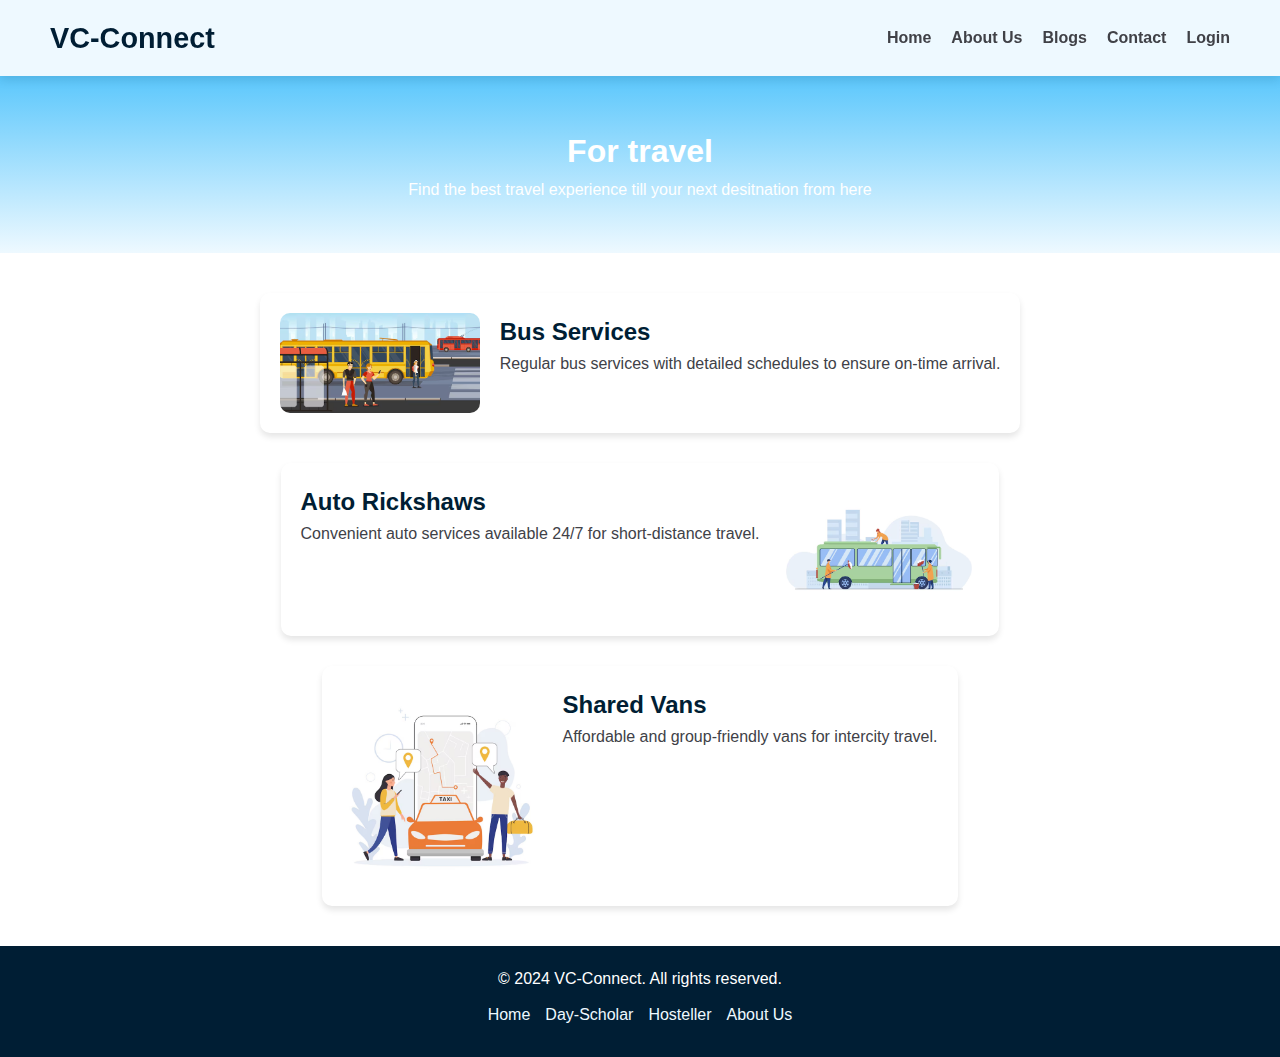
<file: transport.html>
<!DOCTYPE html>
<html lang="en">
<head>
    <meta charset="UTF-8">
    <meta name="viewport" content="width=device-width, initial-scale=1.0">
    <title>Transport</title>
    <link rel="stylesheet" href="nht.css">
    <link rel="shortcut icon" href="VC logo.png" type="image/x-icon">
</head>
<body>
    <header>
        <nav class="navbar">
            <div class="logo">
                <h1>VC-Connect</h1>
            </div>
            <ul class="nav-links">
                <li><a href="index.html">Home</a></li>
                <li><a href="about-us.html">About Us</a></li>
                <li><a href="blogs.html">Blogs</a></li>
                <li><a href="contact.html">Contact</a></li>
                <li><a href="login.html">Login</a></li>
            </ul>
        </nav>
    </header>


    <main>
        <section class="page-header">
            <h1>For travel </h1>
            <p>Find the best travel experience till your next desitnation from here</p>
        </section>

        <section class="content-section">
            <div class="info-box">
                <img src="t1.avif" alt="Bus Service">
                <div class="info-text">
                    <h3>Bus Services</h3>
                    <p>Regular bus services with detailed schedules to ensure on-time arrival.</p>
                </div>
            </div>
        
            <div class="info-box reverse">
                <img src="t2.avif" alt="Auto Services">
                <div class="info-text">
                    <h3>Auto Rickshaws</h3>
                    <p>Convenient auto services available 24/7 for short-distance travel.</p>
                </div>
            </div>
        
            <div class="info-box">
                <img src="cab.avif" alt="Van Service">
                <div class="info-text">
                    <h3>Shared Vans</h3>
                    <p>Affordable and group-friendly vans for intercity travel.</p>
                </div>
            </div>
        </section>
        
    </main>

    <footer>
        <p>&copy; 2024 VC-Connect. All rights reserved.</p>
        <nav>
            <ul>
                <li><a href="index.html">Home</a></li>
                <li><a href="day-scholar.html">Day-Scholar</a></li>
                <li><a href="hosteller.html">Hosteller</a></li>
                <li><a href="about-us.html">About Us</a></li>
            </ul>
        </nav>
    </footer>
</body>
</html>
</file>
<file: contact-us.css>
/* Global Styles */
@import url('https://fonts.googleapis.com/css2?family=Josefin+Sans:wght@600&display=swap');

* {
  margin: 0;
  padding: 0;
  box-sizing: border-box;
}

body {
  font-family: 'Josefin Sans', sans-serif;
  background: linear-gradient(135deg, #1e71ff, #4fa9ff);
  display: flex;
  flex-direction: column;
  min-height: 100vh;
}

.header {
  background-color: #fff;
  padding: 10px 0;
}

.navbar {
  display: flex;
  justify-content: space-between;
  align-items: center;
  padding: 0 20px;
}

.logo-container {
  display: flex;
  align-items: center;
}

.logo {
  width: 50px;
  height: 50px;
}

.logo-text {
  font-size: 18px;
  font-weight: 700;
  margin-left: 10px;
}

.nav-list {
  display: flex;
  list-style-type: none;
}

.nav-item {
  margin: 0 15px;
}

.nav-item a {
  text-decoration: none;
  color: #333;
  font-weight: 600;
}

.menu-toggle {
  display: none;
  cursor: pointer;
}

.hamburger {
  width: 30px;
  height: 3px;
  background-color: #333;
  position: relative;
}

.hamburger::before,
.hamburger::after {
  content: '';
  position: absolute;
  width: 100%;
  height: 100%;
  background-color: #333;
  transition: 0.3s;
}

.hamburger::before {
  top: -8px;
}

.hamburger::after {
  top: 8px;
}

.container {
  flex-grow: 1;
  display: flex;
  justify-content: center;
  align-items: center;
  padding: 20px;
}

.contact-card {
  background-color: #fff;
  border-radius: 20px;
  padding: 40px;
  max-width: 800px;
  width: 85%;
  margin: 0 auto;
  
  box-shadow: 0 10px 30px rgba(0, 0, 0, 0.1);
  display: flex;
  flex-direction: column;
  align-items: center;
}

.contact-illustration {
  display: flex;
  flex-direction: column;
  align-items: center;
  text-align: center;
  width: 70%;
}

.contact-illustration img {
  max-width: 400px;
  width: 100%;
  border-radius: 10px;
  margin-bottom: 20px;
}

.contact-info-bottom p {
  display: flex;
  font-size: 16px;
  margin-bottom: 10px;
  display: flex;
  align-items: center;
  justify-content: center;
}

.contact-info-bottom i {
  margin-right: 10px;
  font-size: 20px;
  width: 24px;
  text-align: center;
  color: #1578f2;
}

.contact-form {
  width: 90%;
  max-width: 500px;
}

.contact-form h2 {
  text-align: center;
  font-size: 30px;
  color: #1578f2;
  margin-bottom: 10px;
}

.contact-form p {
  text-align: center;
  margin-bottom: 30px;
}

.input-container {
  position: relative;
  margin-bottom: 20px;
}

.input-container input,
.input-container textarea {
  width: 100%;
  padding: 14px;
  background-color: #1e71ff;
  color: white;
  border: none;
  border-radius: 8px;
  font-size: 16px;
  outline: none;
  transition: background-color 0.3s ease;
}

.input-container label {
  position: absolute;
  top: 50%;
  left: 12px;
  transform: translateY(-50%);
  color: rgba(255, 255, 255, 0.7);
  pointer-events: none;
  transition: all 0.3s ease;
}

.input-container input:focus ~ label,
.input-container textarea:focus ~ label,
.input-container input:valid ~ label,
.input-container textarea:valid ~ label {
  top: -10px;
  font-size: 14px;
  color: #fff;
}

button {
  background-color: #f3f3ff;
  color: #1578f2;
  padding: 14px 20px;
  border: none;
  border-radius: 8px;
  font-size: 16px;
  cursor: pointer;
  width: 100%;
}

button:hover {
  background-color: #1578f2;
  color: white;
}

.social-media {
  margin-top: 20px;
  text-align: center;
}

.social-media a {
  font-size: 20px;
  color: #1578f2;
  margin: 0 10px;
}

footer {
  background-color: #1c160c;
  padding: 20px 0;
  text-align: center;
}

footer ul {
  display: flex;
  justify-content: center;
  list-style: none;
  flex-wrap: wrap;
}

footer ul li {
  margin: 0 15px;
}

footer ul li a {
  color: white;
  text-decoration: none;
}

footer ul li a:hover {
  color: #e25822;
}

@media (max-width: 768px) {
  .nav-list {
    display: none;
    flex-direction: column;
    position: absolute;
    top: 60px;
    left: 0;
    width: 100%;
    background-color: #fff;
    padding: 20px 0;
    box-shadow: 0 2px 5px rgba(0,0,0,0.1);
  }

  .nav-list.active {
    display: flex;
  }

  .nav-item {
    margin: 10px 0;
  }

  .menu-toggle {
    display: block;
  }

  .contact-illustration img {
    width: 80%;
  }

  .contact-card {
    padding: 20px;
  }

  footer ul {
    flex-direction: column;
  }

  footer ul li {
    margin: 5px 0;
  }
}
</file>
<file: styles.css>
/* General Reset */
* {
    margin: 0;
    padding: 0;
    box-sizing: border-box;
}

body {
    font-family: 'Arial', sans-serif;
    line-height: 1.6;
    background-color: #FFFFFF;
    color: #404147;
}


/* Navbar */
.navbar {
    display: flex;
    justify-content: space-between;
    align-items: center;
    padding: 15px 50px;
    background-color: #EEF9FF;
    box-shadow: 0px 4px 10px rgba(0, 0, 0, 0.1);
    position: sticky;
    top: 0;
    z-index: 1000;
}

.navbar .logo h1 {
    font-size: 1.8rem;
    color: #001E34;
    font-weight: bold;
}

.nav-links {
    list-style: none;
    display: flex;
    gap: 20px;
}

.nav-links li {
    position: relative;
}

.nav-links a {
    text-decoration: none;
    color: #404147;
    font-size: 1rem;
    font-weight: 600;
    transition: color 0.3s ease-in-out;
}

.nav-links a:hover {
    color: #5BC7FC;
}



/* Mobile Styles */
@media screen and (max-width: 768px) {
    .nav-links {
        display: none;
        flex-direction: column;
        position: absolute;
        top: 60px;
        right: 0;
        width: 100%;
        background-color: #EEF9FF;
        padding: 20px;
        box-shadow: 0 4px 6px rgba(0, 0, 0, 0.1);
        z-index: 10;
    }

    .nav-links.active {
        display: flex;
    }

    .hamburger {
        display: flex;
    }

    .nav-links a {
        font-size: 16px;
        padding: 10px 0;
    }
}

/* Hero Section */
.hero {
    height: 90vh;
    background: linear-gradient(to bottom, rgba(0, 30, 52, 0.8), rgba(0, 30, 52, 0.6)), url('students-walking-relaxing-campus-park_1262-20690.avif') no-repeat center/cover;
    display: flex;
    align-items: center;
    justify-content: center;
    color: #EEF9FF;
    text-align: center;
}

.hero-content {
    animation: fadeIn 1.5s ease;
}

.hero h1 {
    font-size: 3rem;
    margin-bottom: 10px;
}

.hero p {
    font-size: 1.2rem;
}

/* About Us Section */
.about-us {
    padding: 60px 20px;
    background-color: #EEF9FF;
    text-align: center;
}

.about-us h2 {
    font-size: 2rem;
    color: #001E34;
    margin-bottom: 20px;
}

.about-content {
    display: flex;
    flex-wrap: wrap;
    gap: 20px;
    justify-content: center;
    align-items: center;
    text-align: left;
}

.about-content img {
    max-width: 100%;
    width: 400px;
    border-radius: 10px;
    box-shadow: 0 4px 10px rgba(0, 0, 0, 0.1);
}

.about-text {
    max-width: 600px;
}

.about-text p {
    font-size: 1.1rem;
    color: #404147;
    line-height: 1.6;
    margin: 10px 0;
}

/* Features Section */
.features {
    padding: 60px 20px;
    background-color: #FFFFFF;
    text-align: center;
}

.features h2 {
    font-size: 2rem;
    color: #001E34;
    margin-bottom: 20px;
}

.options-container {
    display: flex;
    flex-wrap: wrap;
    justify-content: center;
    gap: 20px;
}

.option {
    background-color: #EEF9FF;
    border: 2px solid #5BC7FC;
    padding: 20px;
    width: 300px;
    text-align: center;
    border-radius: 10px;
    transition: transform 0.3s, background-color 0.3s;
    cursor: pointer;
}

.option:hover {
    transform: translateY(-10px);
    background-color: #5BC7FC;
    color: #FFFFFF;
}

.option h3 {
    font-size: 1.5rem;
}

.option p {
    font-size: 1rem;
    margin-top: 10px;
}

/* FAQs Section */
.faqs {
    padding: 60px 20px;
    background-color: #EEF9FF;
    text-align: center;
}

.faqs h2 {
    font-size: 2rem;
    color: #001E34;
    margin-bottom: 20px;
}

.faq-item {
    margin: 20px 0;
    text-align: left;
    cursor: pointer;
    transition: all 0.3s ease;
}

.faq-item h3 {
    font-size: 1.2rem;
    color: #404147;
    display: flex;
    justify-content: space-between;
    align-items: center;
}

.faq-answer {
    font-size: 1rem;
    color: #001E34;
    max-height: 0;
    overflow: hidden;
    transition: max-height 0.3s ease;
}

/* Footer */
footer {
    background-color: #001E34;
    color: #EEF9FF;
    text-align: center;
    padding: 20px;
    font-size: 0.9rem;
}

/* Keyframes */
@keyframes fadeIn {
    from {
        opacity: 0;
    }
    to {
        opacity: 1;
    }
}
</file>
<file: nht.css>
/* General Reset */
* {
    margin: 0;
    padding: 0;
    box-sizing: border-box;
}

body {
    font-family: 'Arial', sans-serif;
    line-height: 1.6;
    background-color: #FFFFFF;
    color: #404147;
}

/* Navbar */
/* Navbar */
.navbar {
    display: flex;
    justify-content: space-between;
    align-items: center;
    padding: 15px 50px;
    background-color: #EEF9FF;
    box-shadow: 0px 4px 10px rgba(0, 0, 0, 0.1);
    position: sticky;
    top: 0;
    z-index: 1000;
}

.navbar .logo h1 {
    font-size: 1.8rem;
    color: #001E34;
    font-weight: bold;
}

.nav-links {
    list-style: none;
    display: flex;
    gap: 20px;
}

.nav-links li {
    position: relative;
}

.nav-links a {
    text-decoration: none;
    color: #404147;
    font-size: 1rem;
    font-weight: 600;
    transition: color 0.3s ease-in-out;
}

.nav-links a:hover {
    color: #5BC7FC;
}

/* Mobile Styles */
@media screen and (max-width: 768px) {
    .nav-links {
        display: none;
        flex-direction: column;
        position: absolute;
        top: 60px;
        right: 0;
        width: 100%;
        background-color: #EEF9FF;
        padding: 20px;
        box-shadow: 0 4px 6px rgba(0, 0, 0, 0.1);
        z-index: 10;
    }

    .nav-links.active {
        display: flex;
    }

    .hamburger {
        display: flex;
    }

    .nav-links a {
        font-size: 16px;
        padding: 10px 0;
    }
}


.page-header {
    text-align: center;
    padding: 50px 20px;
    background: linear-gradient(to bottom, #5BC7FC, #EEF9FF);
    color: white;
}

.content-section {
    display: flex;
    flex-direction: column;
    align-items: center;
    gap: 30px;
    padding: 40px 20px;
}

.info-box {
    display: flex;
    gap: 20px;
    background-color: white;
    border-radius: 10px;
    box-shadow: 0 4px 6px rgba(0, 0, 0, 0.1);
    padding: 20px;
    max-width: 800px;
}

.info-box.reverse {
    flex-direction: row-reverse;
}

.info-box img {
    width: 200px;
    border-radius: 10px;
}

.info-box .info-text h3 {
    font-size: 24px;
    color: #001E34;
}

.info-box .info-text p {
    font-size: 16px;
    color: #404147;
}

footer {
    background-color: #001E34;
    color: white;
    text-align: center;
    padding: 20px;
}

footer nav ul {
    display: flex;
    justify-content: center;
    gap: 15px;
    list-style: none;
    padding: 10px 0;
}

footer nav ul li a {
    color: #EEF9FF;
    text-decoration: none;
}

footer nav ul li a:hover {
    color: #5BC7FC;
}
</file>
<file: ds.css>
/* General Reset */
* {
    margin: 0;
    padding: 0;
    box-sizing: border-box;
}

body {
    font-family: 'Arial', sans-serif;
    line-height: 1.6;
    background-color: #FFFFFF;
    color: #404147;
}

/* Navbar */
.navbar {
    display: flex;
    justify-content: space-between;
    align-items: center;
    background-color: #EEF9FF;
    padding: 10px 20px;
    box-shadow: 0 2px 5px rgba(0, 0, 0, 0.1);
    position: sticky;
    top: 0;
    z-index: 1000;
}

.navbar .logo h1 {
    font-size: 2.2rem;
    color: solid #001E34;
}


.nav-links {
    list-style: none;
    display: flex;
    gap: 20px;
}

.nav-links a {
    text-decoration: none;
    color: #001E34;
    font-size: 1rem;
    transition: color 0.3s ease;
}

.nav-links a:hover {
    color: #5BC7FC;
}

/* Mobile Styles */
@media screen and (max-width: 768px) {
    .nav-links {
        display: none;
        flex-direction: column;
        position: absolute;
        top: 60px;
        right: 0;
        width: 100%;
        background-color: #EEF9FF;
        padding: 20px;
        box-shadow: 0 4px 6px rgba(0, 0, 0, 0.1);
        z-index: 10;
    }

    .nav-links.active {
        display: flex;
    }

    .hamburger {
        display: flex;
    }

    .nav-links a {
        font-size: 16px;
        padding: 10px 0;
    }
}


/* Hero Section */
.hero {
    /* height: 90vh;
    background: linear-gradient(to bottom, rgba(0, 30, 52, 0.8), rgba(0, 30, 52, 0.6)); */
    align-items: center;
    justify-content: center;
    color: #001E34;
    text-align: center;
}

.hero-content {
    animation: fadeIn 1.5s ease;
}

.hero h1 {
    font-size: 3rem;
    margin-bottom: 10px;
}

.hero p {
    font-size: 1.2rem;
}
/* Features Section */
.options {
    padding: 60px 50px;
    background-color: #FFFFFF;
    text-align: center;
}

.options h2 {
    font-size: 2rem;
    color: #001E34;
    margin-bottom: 40px;
}

.container {
    display: grid;
    grid-template-columns: repeat(auto-fit, minmax(250px, 1fr));
    gap: 20px;
}

.card {
    background-color: #EEF9FF;
    border: 1px solid #5BC7FC;
    border-radius: 10px;
    padding: 20px;
    box-shadow: 0px 4px 10px rgba(0, 0, 0, 0.1);
    transition: transform 0.3s ease, box-shadow 0.3s ease;
}

.card h3 {
    font-size: 1.5rem;
    color: #001E34;
    margin-bottom: 10px;
}

.card p {
    color: #404147;
    font-size: 1rem;
}

.card:hover {
    transform: translateY(-5px);
    box-shadow: 0px 6px 15px rgba(0, 0, 0, 0.2);
}

footer {
    background-color: #001E34;
    color: #EEF9FF;
    text-align: center;
    padding: 20px;
    font-size: 0.9rem;
}

/* Keyframes */
@keyframes fadeIn {
    from {
        opacity: 0;
    }
    to {
        opacity: 1;
    }
}
</file>
<file: hss.css>
/* General Reset */
* {
    margin: 0;
    padding: 0;
    box-sizing: border-box;
}

body {
    font-family: 'Arial', sans-serif;
    line-height: 1.6;
    background-color: #FFFFFF;
    color: #404147;
}

/* Navbar */
.navbar {
    display: flex;
    justify-content: space-between;
    align-items: center;
    background-color: #EEF9FF;
    padding: 10px 20px;
    box-shadow: 0 2px 5px rgba(0, 0, 0, 0.1);
    position: sticky;
    top: 0;
    z-index: 1000;
}

.navbar .logo h1 {
    font-size: 2.2rem;
    color: solid #001E34;
}



.nav-links {
    list-style: none;
    display: flex;
    gap: 20px;
}

.nav-links a {
    text-decoration: none;
    color: #001E34;
    font-size: 1rem;
    transition: color 0.3s ease;
}

.nav-links a:hover {
    color: #5BC7FC;
}

/* Mobile Styles */
@media screen and (max-width: 768px) {
    .nav-links {
        display: none;
        flex-direction: column;
        position: absolute;
        top: 60px;
        right: 0;
        width: 100%;
        background-color: #EEF9FF;
        padding: 20px;
        box-shadow: 0 4px 6px rgba(0, 0, 0, 0.1);
        z-index: 10;
    }

    .nav-links.active {
        display: flex;
    }

    .hamburger {
        display: flex;
    }

    .nav-links a {
        font-size: 16px;
        padding: 10px 0;
    }
}


/* Hero Section */
.hero {
    /* height: 90vh;
    background: linear-gradient(to bottom, rgba(0, 30, 52, 0.8), rgba(0, 30, 52, 0.6)); */
    align-items: center;
    justify-content: center;
    color: #001E34;
    text-align: center;
}

.hero-content {
    animation: fadeIn 1.5s ease;
}

.hero h1 {
    font-size: 3rem;
    margin-bottom: 10px;
}

.hero p {
    font-size: 1.2rem;
}
/* Features Section */
.options {
    padding: 60px 50px;
    background-color: #FFFFFF;
    text-align: center;
}

.options h2 {
    font-size: 2rem;
    color: #001E34;
    margin-bottom: 40px;
}

.container {
    display: grid;
    grid-template-columns: repeat(auto-fit, minmax(250px, 1fr));
    gap: 20px;
}

.card {
    background-color: #EEF9FF;
    border: 1px solid #5BC7FC;
    border-radius: 10px;
    padding: 20px;
    box-shadow: 0px 4px 10px rgba(0, 0, 0, 0.1);
    transition: transform 0.3s ease, box-shadow 0.3s ease;
}

.card h3 {
    font-size: 1.5rem;
    color: #001E34;
    margin-bottom: 10px;
}

.card p {
    color: #404147;
    font-size: 1rem;
}

.card:hover {
    transform: translateY(-5px);
    box-shadow: 0px 6px 15px rgba(0, 0, 0, 0.2);
}

footer {
    background-color: #001E34;
    color: #EEF9FF;
    text-align: center;
    padding: 20px;
    font-size: 0.9rem;
}

/* Keyframes */
@keyframes fadeIn {
    from {
        opacity: 0;
    }
    to {
        opacity: 1;
    }
}
</file>
